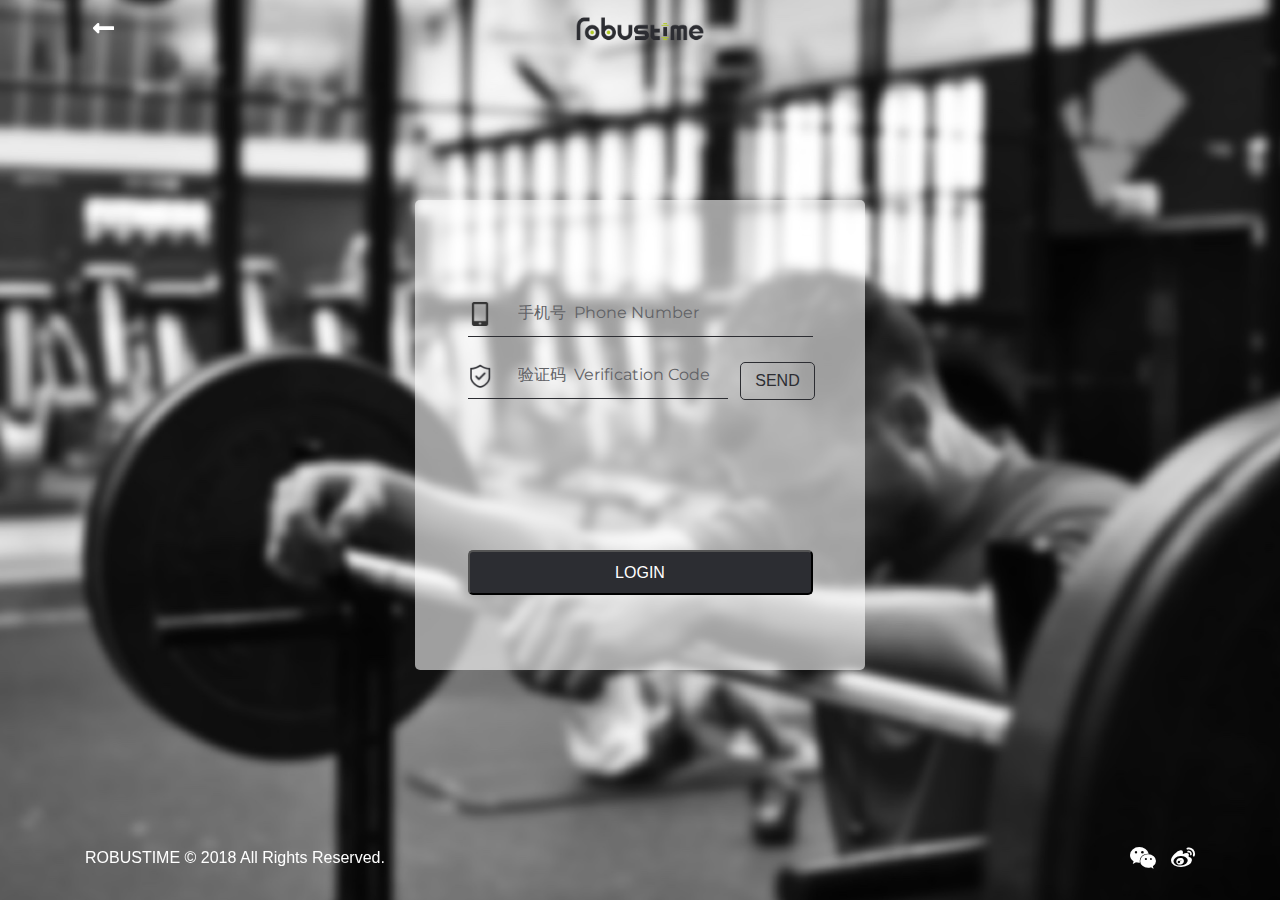
<file: login.html>
<!DOCTYPE html>
<html>
    <head>
        <meta charset="utf-8">
        <meta http-equiv="X-UA-Compatible" content="IE=Edge">
        <meta name="viewport" content="width=device-width, initial-scale=1, shrink-to-fit=no">
        <title>ROBUSTIME-LOGIN</title>
        <!-- css files -->
        <link rel="stylesheet" type="text/css" href="css/bootstrap.min.css">
        <link href="https://use.fontawesome.com/releases/v5.0.2/css/all.css" rel="stylesheet">
        <link rel="stylesheet" href="https://fonts.googleapis.com/css?family=Montserrat|Montserrat:light">
        <link rel="stylesheet" type="text/css" href="css/style.css"> 
<!--        <link rel="shortcut icon" type="text/css" href="image/logo.png">-->
    </head>
    <body class="login-bkg">
        <!-- navgation -->
        <nav class="navbar navbar-expand-lg fixed-top affix-top" role="navigation">
            <div class="container" style="position: relative">
                <ul class="navbar-nav mr-aut0">
                    <li class="nav-item">
                        <a class="nav-link fas fa-long-arrow-alt-left" style="font-size: 24px; color: #fff" href="index.html"></a>
                    </li>
                </ul>
                <a class="navbar-brand" style="position: absolute; left: 50%; top: 50%; transform: translate(-50%,-50%)" href="index.html">
                    <img src="image/LOGO-english.png" width="131px" alt="logo">
                </a>
            </div>
        </nav>
        <section class="login">
            <div class="container">
                <div class="row">
                    <div class="col-md-8 offset-md-2 d-flex justify-content-center">
                        <div class="login-table">
                            <div class="row" style="margin-top: 100px">
                                <div class="col-md-12 d-flex justify-content-center">
                                    <div style="width: 345px">
                                        <img src="image/phone.png" width="24px" style="display: inline-block;">
                                        <input class="input1" value="手机号  Phone Number">
                                        <div class="input-line1"></div>
                                    </div>
                                </div>
                            </div>
                            <div class="row" style="margin-top: 25px">
                                <div class="col-md-12 d-flex justify-content-center">
                                    <div style="width: 345px">
                                        <div class="row">
                                            <div class="col-md-10">
                                                <img src="image/code.png" width="24px" style="display: inline-block;">
                                                <input class="input2" value="验证码  Verification Code">
                                                <div class="input-line2"></div>
                                            </div>
                                            <div class="col-md-2" style="margin-left: -40px">
                                                <button class="send">SEND</button>
                                            </div>
                                        </div>
                                    </div>
                                </div>
                            </div>
                            <div class="row">
                                <div class="col-md-12 d-flex justify-content-center">
                                    <button class="login-btn">LOGIN</button>
                                </div>
                            </div>
                        </div>
                    </div>
                </div>
            </div>
        </section>
        <div class="container" style="position: fixed; bottom: 30px; left: 50%; transform: translate(-50%, 0);">
            <div class="row">
                <div class="col-md-6" style="color: #fff;">
                    ROBUSTIME &copy; 2018 All Rights Reserved.
                </div>
                <div class="col-md-6 d-flex justify-content-end">
                    <a class="fab fa-weixin" style="font-size: 24px; color: #fff"></a>
                    <a class="fab fa-weibo" style="font-size: 24px; padding-left: 15px; color: #fff"></a>
                </div>
            </div>
        </div>
        <script src="https://ajax.googleapis.com/ajax/libs/jquery/3.2.1/jquery.min.js"></script>
        <script src="https://cdnjs.cloudflare.com/ajax/libs/popper.js/1.12.3/umd/popper.min.js" integrity="sha384-vFJXuSJphROIrBnz7yo7oB41mKfc8JzQZiCq4NCceLEaO4IHwicKwpJf9c9IpFgh" crossorigin="anonymous"></script>
        <script src="js/bootstrap.min.js"></script>
        <script src="js/custom.js"></script>
    </body>
</html>
</file>
<file: css/style.css>
@font-face {
	font-family: PingFangSC;
	src: url("../asset/PingFang-SC.ttf");
}

html, body {
    width: 100%;
    height: 100%;
    /*position: relative;*/
}

nav a {
	font-size: 16px;
	letter-spacing: 1px;
	color: #2c2d32;
}

nav a:hover {
	color: #2c2d32;
}

h1 {
	font-family: "Montserrat", "PingFangSC";
	font-size: 36px;
	font-weight: 600;
	letter-spacing: 2px;
	color: #2c2d32;
	margin: 0;
}

h2 {
	font-family: "Montserrat", "PingFangSC";
	font-size: 24px;
	font-weight: 600;
	letter-spacing: 2px;
	color: #2c2d32;
	margin: 0;
}

h3 {
	font-family: "Montserrat", "PingFangSC";
	font-size: 20px;
	font-weight: 600;
	letter-spacing: 2px;
	color: #2c2d32;
	margin: 0;
}

p, .story-bullets {
	font-family: "Montserrat", "PingFangSC";
	font-size: 16px;
	color: #2c2d32;
	margin: 0;
}

strong {
	font-weight: bold;
}

.nav-up {
	background-color: #f2f2f2;
/*    transition: background-color .5s ease;*/
}

.nav-link:hover + .nav-line{
	opacity: 1;
}

.nav-line {
	width: 26px;
	border-bottom: solid 2px #d6f046;
	opacity: 0;
}

input::-webkit-outer-spin-button,
input::-webkit-inner-spin-button {
    -webkit-appearance: none;
    appearance: none; 
    margin: 0; 
}



/* index.html */



.section2 {
	width: 100%;
	background-image: url("../image/bkg.png");
	background-size: cover;
	background-repeat: no-repeat;
}

.download {
	width: 209px;
	height: 54px;
	border-radius: 43px;
	border: none;
	background-color: #d6f046;
	box-shadow: 0 2px 20px 0 rgba(0, 0, 0, 0.15);
	font-family: "Montserrat";
	font-size: 20px;
	font-weight: 500;
	letter-spacing: 1.3px;
	color: #2c2d32;
}

.fp-slidesNav ul {
    text-align: center;
}

.section1 .fp-slidesNav ul {
    text-align: center;
}









.wslide1 {
	width: 100vw;
	height: 100vh;
	background-image: url("../image/welcome1.jpg");
	background-size: cover;
}

.wslide2 {
	width: 100vw;
	height: 100vh;
	background-image: url("../image/welcome2.jpg");
	background-size: cover;
}

.wslide3 {
	width: 100vw;
	height: 100vh;
	background-image: url("../image/welcome3.jpg");
	background-size: cover;
}

.story-latest {
	margin-top: 150px;
	margin-bottom: 150px;
}



/* about-story.html */



.story {
	margin-top: 150px;
	margin-bottom: 150px;
}

.story1 {
	width: 100%;
	height: 380px;
	background-image: url("../image/story1.jpg");
	background-size: cover;
	box-shadow: 0 0 30px rgba(0,0,0,0.3);
}

.story2 {
	width: 100%;
	height: 380px;
	background-image: url("../image/story2.jpg");
	background-size: cover;
	box-shadow: 0 0 30px rgba(0,0,0,0.3);
}



/* about-contact.html */



.contact {
	padding-top: 150px;
}

.map {
	width: 100%;
	height: 500px;
	background-image: url("../image/map.png");
	background-size: contain; 
    background-repeat: no-repeat;
}



/* about-us.html */



.us {
	height: 100%;
}

.people1 {
	background-image: url("../image/people1.png");
	background-size: cover;
	height: 100vh;
	transition: 1s ease;
}

.people2 {
	background-image: url("../image/people2.png");
	background-size: cover;
	height: 100vh;
	transition: 1s ease;
}

.people3 {
	background-image: url("../image/people3.png");
	background-size: cover;
	height: 100vh;
	transition: 1s ease;
}

.people4 {
	background-image: url("../image/people4.png");
	background-size: cover;
	height: 100vh;
	transition: 1s ease;
}



/* login.html */



.login-bkg {
    height: 100px;
    background-image: url("../image/login-bkg.jpg");
    background-size: cover;
}

.login {
    margin-top: 200px;
    margin-bottom: 160px;
}

.login-table {
    width: 450px;
    height: 470px;
    border-radius: 5px;
    background-color: rgba(255, 255, 255, 0.6);
}

.input-line1 {
    width: 345px;
    border-bottom: solid 1px #2c2d32;
    margin-top: 10px;
}

.input-line2 {
    width: 260px;
    border-bottom: solid 1px #2c2d32;
    margin-top: 10px;
}

.send {
    display: inline-block;
    width: 75px;
    height: 38px;
    border: solid 1px #2c2d32;
    border-radius: 5px;
    background-color: transparent;
    color: #2c2d32;
}

.login-btn {
    width: 345px;
    height: 45px;
    background-color: #2c2d32;
    border-radius: 5px;
    margin-top: 150px;
    color: #fff;
}

.input1 {
    background-color: transparent;
    color: #616266;
    width: 240px; 
    margin-left: 20px; 
    font-family: "Montserrat";
    border: none;
}

.input2 {
    background-color: transparent;
    color: #616266;
    width: 210px; 
    margin-left: 20px; 
    font-family: "Montserrat";
    border: none;
}


/* story1.html */

.story-details {
	margin-top: 150px;
	margin-bottom: 150px;
}

.profile {
	width: 25px;
	height: 25px;
	border-radius: 50%;
	display: inline;
}

.paragraph-style {
	text-align: justify;
	padding: 0;
	margin: 15px 0 15px 0;
	line-height: 40px;
}

.story-subtitle {
	text-align: center;
	margin-top: 50px;
}



/* product.html */



.product-list {
	margin-top: 150px;
	margin-bottom: 150px;
}

.product1 {
	width: 100%;
	height: 320px;
	background-image: url("../image/story1.jpg");
	background-size: cover;
	box-shadow: 0 0 30px rgba(0,0,0,0.3);
}

.product1-thumbnail1 {
	width: 25%;
	height: 100px;
	background-image: url("../image/story1.jpg");
	background-size: cover;
	display: inline-block;
	opacity: 1;
}

.product1-thumbnail2 {
	width: 25%;
	height: 100px;
	background-image: url("../image/story2.jpg");
	background-size: cover;
	display: inline-block;
	opacity: 0.5;
}

.product1-thumbnail3 {
	width: 25%;
	height: 100px;
	background-image: url("../image/story1.jpg");
	background-size: cover;
	display: inline-block;
	opacity: 0.5;
}

.product2 {
	width: 100%;
	height: 320px;
	background-image: url("../image/story1.jpg");
	background-size: cover;
	box-shadow: 0 0 30px rgba(0,0,0,0.3);
}

.product2-thumbnail1 {
	width: 25%;
	height: 100px;
	background-image: url("../image/story1.jpg");
	background-size: cover;
	display: inline-block;
	opacity: 1;
}

.product2-thumbnail2 {
	width: 25%;
	height: 100px;
	background-image: url("../image/story2.jpg");
	background-size: cover;
	display: inline-block;
	opacity: 0.5;
}

.product2-thumbnail3 {
	width: 25%;
	height: 100px;
	background-image: url("../image/story1.jpg");
	background-size: cover;
	display: inline-block;
	opacity: 0.5;
}

.radio-container {
    position: relative;
    width: 85px;
    -webkit-user-select: none;
    -moz-user-select: none;
    -ms-user-select: none;
    user-select: none;
}

.radio-container input {
    opacity: 0;
}

.checkmark {
    position: absolute;
    top: 0;
    left: 60px;
    width: 24px;
    height: 24px;
    border-radius: 50%;
    border: solid 2px #d6f046;
}

.checkmark:after {
    content: "";
    position: absolute;
    display: none;
}

.radio-container input:checked ~ .checkmark:after {
    display: block;
}

.radio-container .checkmark:after {
    top: 50%;
    left: 50%;
    width: 10px;
    height: 10px;
    border-radius: 50%;
    background-color: #d6f046;
    transform: translate(-50%, -50%);
}

.number-btn {
	width: 28px;
	height: 28px;
	border-radius: 5px;
	border-color: transparent;
	background-color: #d6f046;
	box-shadow: 0 0 20px rgba(0,0,0,0.1);
}

.number-btn:focus {
	outline: #d6f046;
}

.number-text {
	width: 30px;
	text-align: center;
	border: none;
}

.shopping-btn {
	width: 250px;
	height: 50px;
	border-radius: 5px;
	border-color: transparent;
	box-shadow: 0 0 20px rgba(0,0,0,0.1);
	background-color: #2c2d32;
	color: #fff;
}

.shopping-btn:focus {
	outline: #d6f046;
}



/* detail.html */



.product-detail {
	margin-top: 150px;
	margin-bottom: 150px;
}

.product1-detail {
	width: 100%;
	height: 200px;
	background-image: url("../image/story1.jpg");
	background-size: cover;
}

.detail1 {
	width: 100%;
	height: 500px;
	border: solid 2px #e1e1e4; 
}

.detail2 {
	width: 100%;
	height: 670px;
	border: solid 2px #e1e1e4; 
}

.detail3 {
	width: 100%;
	height: 400px;
	border: solid 2px #e1e1e4; 
}

.detail-title {
	width: 100%;
	height: 60px;
	background-color: #e1e1e4;
	position: relative;
}

.form-control::-webkit-input-placeholder{
    color: #2c2d32;
}

.payment-container {
    position: relative;
    width: 100%;
    -webkit-user-select: none;
    -moz-user-select: none;
    -ms-user-select: none;
    user-select: none;
}

.payment-container input {
    opacity: 0;
}

.p-checkmark {
    position: absolute;
    top: 12px;
    left: 511px;
    width: 24px;
    height: 24px;
    border-radius: 50%;
    border: solid 2px #d6f046;
}

.p-checkmark:after {
    content: "";
    position: absolute;
    display: none;
}

.payment-container input:checked ~ .p-checkmark:after {
    display: block;
}

.payment-container .p-checkmark:after {
    top: 50%;
    left: 50%;
    width: 10px;
    height: 10px;
    border-radius: 50%;
    background-color: #d6f046;
    transform: translate(-50%, -50%);
}

.confirm-shopping-btn {
	width: 350px;
	height: 50px;
	border-radius: 5px;
	border-color: transparent;
	background-color: #2c2d32;
	color: #fff;
	box-shadow: 0 0 20px rgba(0,0,0,0.1);
}

.confirm-shopping-btn:focus {
	outline: #2c2d32;
}
</file>
